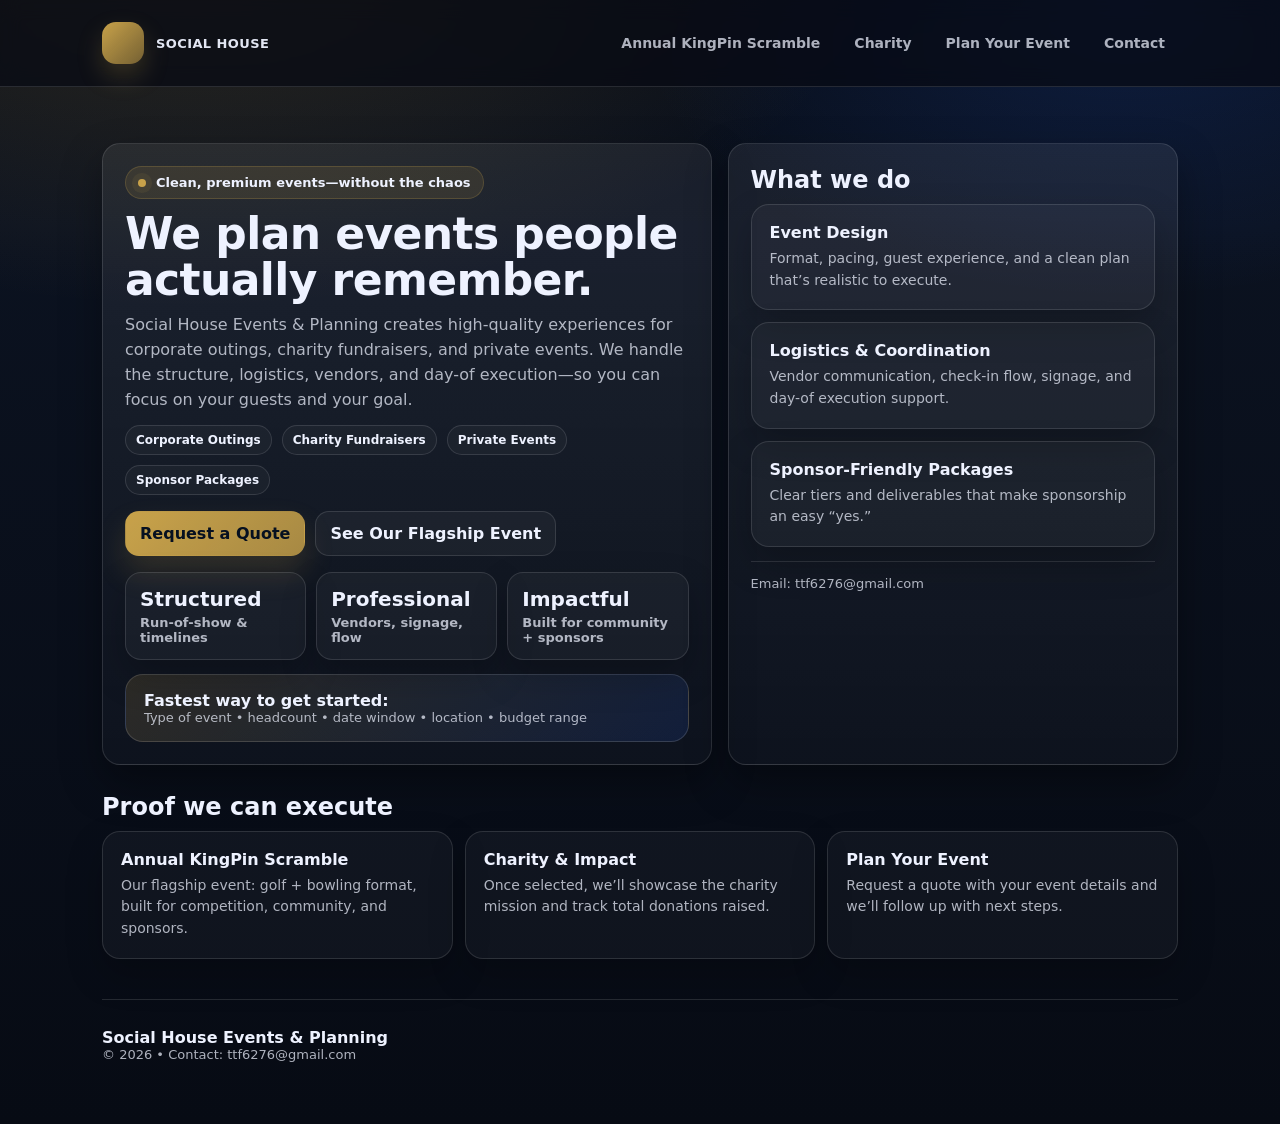
<file: index.html>
<!doctype html>
<html lang="en">
<head>
  <meta charset="utf-8" />
  <meta name="viewport" content="width=device-width, initial-scale=1" />
  <title>Social House Events & Planning</title>
  <meta name="description" content="Social House Events & Planning designs and executes high-quality events—social, corporate, and charity—planned with structure and delivered with energy." />
  <link rel="stylesheet" href="styles.css" />
</head>
<body>
<header class="nav">
  <div class="container nav-inner">
    <a class="brand" href="index.html" aria-label="Social House home">
      <div class="brand-mark" aria-hidden="true"></div>
      <span>Social House</span>
    </a>
    <nav class="nav-links" aria-label="Primary">
      <a href="kingpin.html">Annual KingPin Scramble</a>
      <a href="charity.html">Charity</a>
      <a href="events.html">Plan Your Event</a>
      <a href="contact.html">Contact</a>
    </nav>
  </div>
</header>

<main class="container">
  <section class="hero">
    <div class="hero-grid">
      <div class="card">
        <div class="card-pad">
          <div class="kicker"><span class="dot"></span>Clean, premium events—without the chaos</div>
          <h1>We plan events people actually remember.</h1>
          <p>
            Social House Events & Planning creates high-quality experiences for corporate outings,
            charity fundraisers, and private events. We handle the structure, logistics, vendors,
            and day-of execution—so you can focus on your guests and your goal.
          </p>

          <div class="badge-row">
            <span class="badge">Corporate Outings</span>
            <span class="badge">Charity Fundraisers</span>
            <span class="badge">Private Events</span>
            <span class="badge">Sponsor Packages</span>
          </div>

          <div class="cta-row">
            <a class="btn btn-primary" href="events.html">Request a Quote</a>
            <a class="btn btn-ghost" href="kingpin.html">See Our Flagship Event</a>
          </div>

          <div class="stats">
            <div class="stat">
              <strong>Structured</strong>
              <span>Run-of-show & timelines</span>
            </div>
            <div class="stat">
              <strong>Professional</strong>
              <span>Vendors, signage, flow</span>
            </div>
            <div class="stat">
              <strong>Impactful</strong>
              <span>Built for community + sponsors</span>
            </div>
          </div>

          <div class="banner">
            <strong>Fastest way to get started:</strong>
            <div class="small">Type of event • headcount • date window • location • budget range</div>
          </div>
        </div>
      </div>

      <div class="card">
        <div class="card-pad">
          <h2>What we do</h2>
          <div class="grid" style="grid-template-columns:1fr;">
            <div class="tile">
              <h3>Event Design</h3>
              <p>Format, pacing, guest experience, and a clean plan that’s realistic to execute.</p>
            </div>
            <div class="tile">
              <h3>Logistics & Coordination</h3>
              <p>Vendor communication, check-in flow, signage, and day-of execution support.</p>
            </div>
            <div class="tile">
              <h3>Sponsor-Friendly Packages</h3>
              <p>Clear tiers and deliverables that make sponsorship an easy “yes.”</p>
            </div>
          </div>

          <div class="hr"></div>
          <div class="small">
            Email: <a href="mailto:ttf6276@gmail.com">ttf6276@gmail.com</a>
          </div>
        </div>
      </div>
    </div>
  </section>

  <section class="section">
    <h2>Proof we can execute</h2>
    <div class="grid">
      <a class="tile" href="kingpin.html">
        <h3>Annual KingPin Scramble</h3>
        <p>Our flagship event: golf + bowling format, built for competition, community, and sponsors.</p>
      </a>
      <a class="tile" href="charity.html">
        <h3>Charity & Impact</h3>
        <p>Once selected, we’ll showcase the charity mission and track total donations raised.</p>
      </a>
      <a class="tile" href="events.html">
        <h3>Plan Your Event</h3>
        <p>Request a quote with your event details and we’ll follow up with next steps.</p>
      </a>
    </div>
  </section>

  <footer class="footer">
    <div><strong>Social House Events & Planning</strong></div>
    <div class="small">© <span id="year"></span> • Contact: <a href="mailto:ttf6276@gmail.com">ttf6276@gmail.com</a></div>
  </footer>
</main>

<script src="script.js"></script>
</body>
</html>
</file>
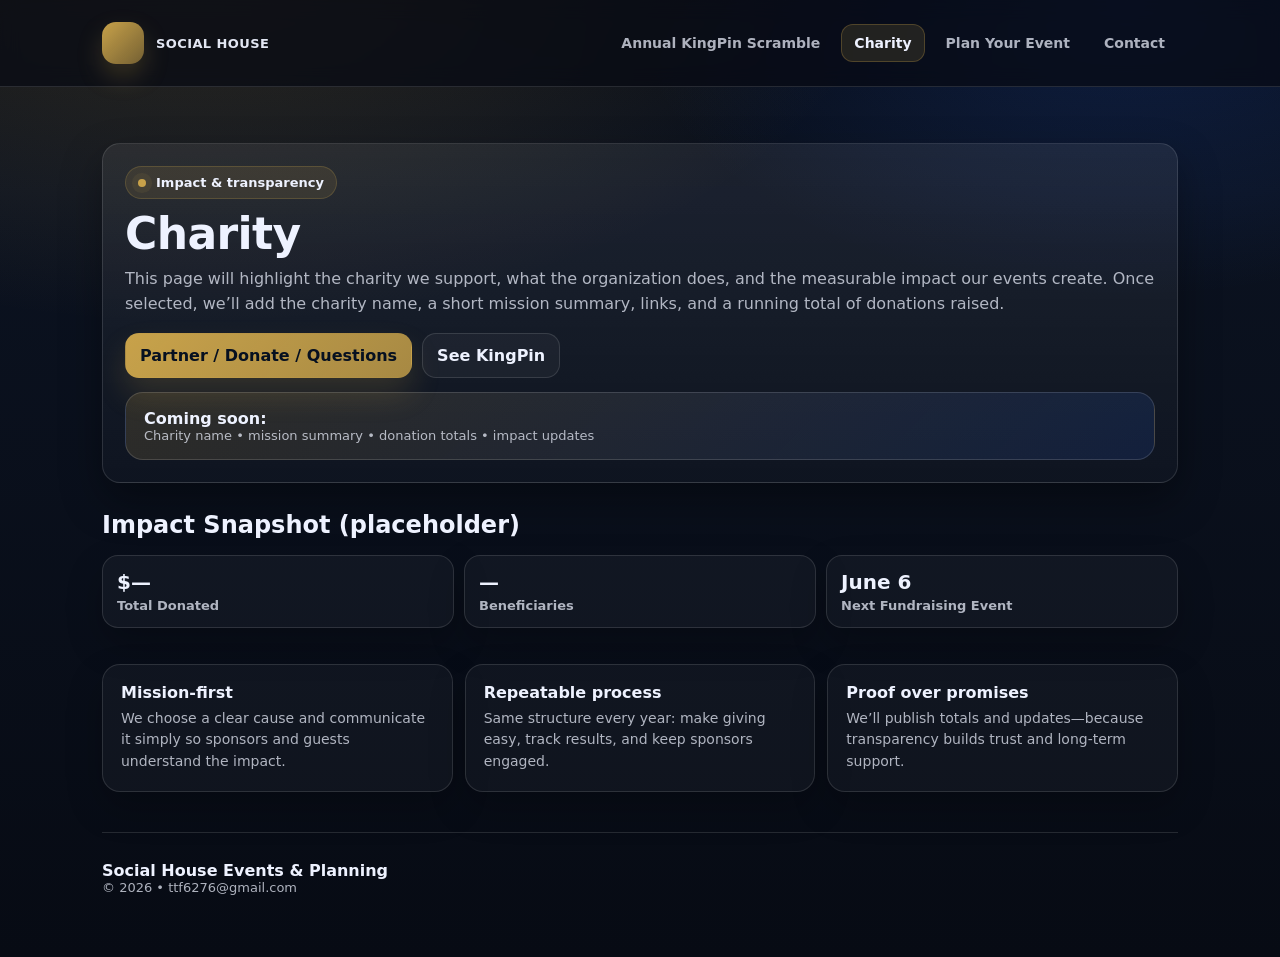
<file: charity.html>
<!doctype html>
<html lang="en">
<head>
  <meta charset="utf-8" />
  <meta name="viewport" content="width=device-width, initial-scale=1" />
  <title>Charity | Social House</title>
  <meta name="description" content="Social House supports purpose-driven events with transparent giving and community impact." />
  <link rel="stylesheet" href="styles.css" />
</head>
<body>
<header class="nav">
  <div class="container nav-inner">
    <a class="brand" href="index.html" aria-label="Social House home">
      <div class="brand-mark" aria-hidden="true"></div>
      <span>Social House</span>
    </a>
    <nav class="nav-links" aria-label="Primary">
      <a href="kingpin.html">Annual KingPin Scramble</a>
      <a href="charity.html">Charity</a>
      <a href="events.html">Plan Your Event</a>
      <a href="contact.html">Contact</a>
    </nav>
  </div>
</header>

<main class="container">
  <section class="hero">
    <div class="card">
      <div class="card-pad">
        <div class="kicker"><span class="dot"></span>Impact & transparency</div>
        <h1>Charity</h1>
        <p>
          This page will highlight the charity we support, what the organization does, and the measurable
          impact our events create. Once selected, we’ll add the charity name, a short mission summary, links,
          and a running total of donations raised.
        </p>

        <div class="cta-row">
          <a class="btn btn-primary" href="contact.html">Partner / Donate / Questions</a>
          <a class="btn btn-ghost" href="kingpin.html">See KingPin</a>
        </div>

        <div class="banner">
          <strong>Coming soon:</strong>
          <div class="small">Charity name • mission summary • donation totals • impact updates</div>
        </div>
      </div>
    </div>
  </section>

  <section class="section">
    <h2>Impact Snapshot (placeholder)</h2>
    <div class="stats">
      <div class="stat"><strong>$—</strong><span>Total Donated</span></div>
      <div class="stat"><strong>—</strong><span>Beneficiaries</span></div>
      <div class="stat"><strong>June 6</strong><span>Next Fundraising Event</span></div>
    </div>
  </section>

  <section class="section">
    <div class="grid">
      <div class="tile">
        <h3>Mission-first</h3>
        <p>We choose a clear cause and communicate it simply so sponsors and guests understand the impact.</p>
      </div>
      <div class="tile">
        <h3>Repeatable process</h3>
        <p>Same structure every year: make giving easy, track results, and keep sponsors engaged.</p>
      </div>
      <div class="tile">
        <h3>Proof over promises</h3>
        <p>We’ll publish totals and updates—because transparency builds trust and long-term support.</p>
      </div>
    </div>
  </section>

  <footer class="footer">
    <div><strong>Social House Events & Planning</strong></div>
    <div class="small">© <span id="year"></span> • <a href="mailto:ttf6276@gmail.com">ttf6276@gmail.com</a></div>
  </footer>
</main>

<script src="script.js"></script>
</body>
</html>
</file>
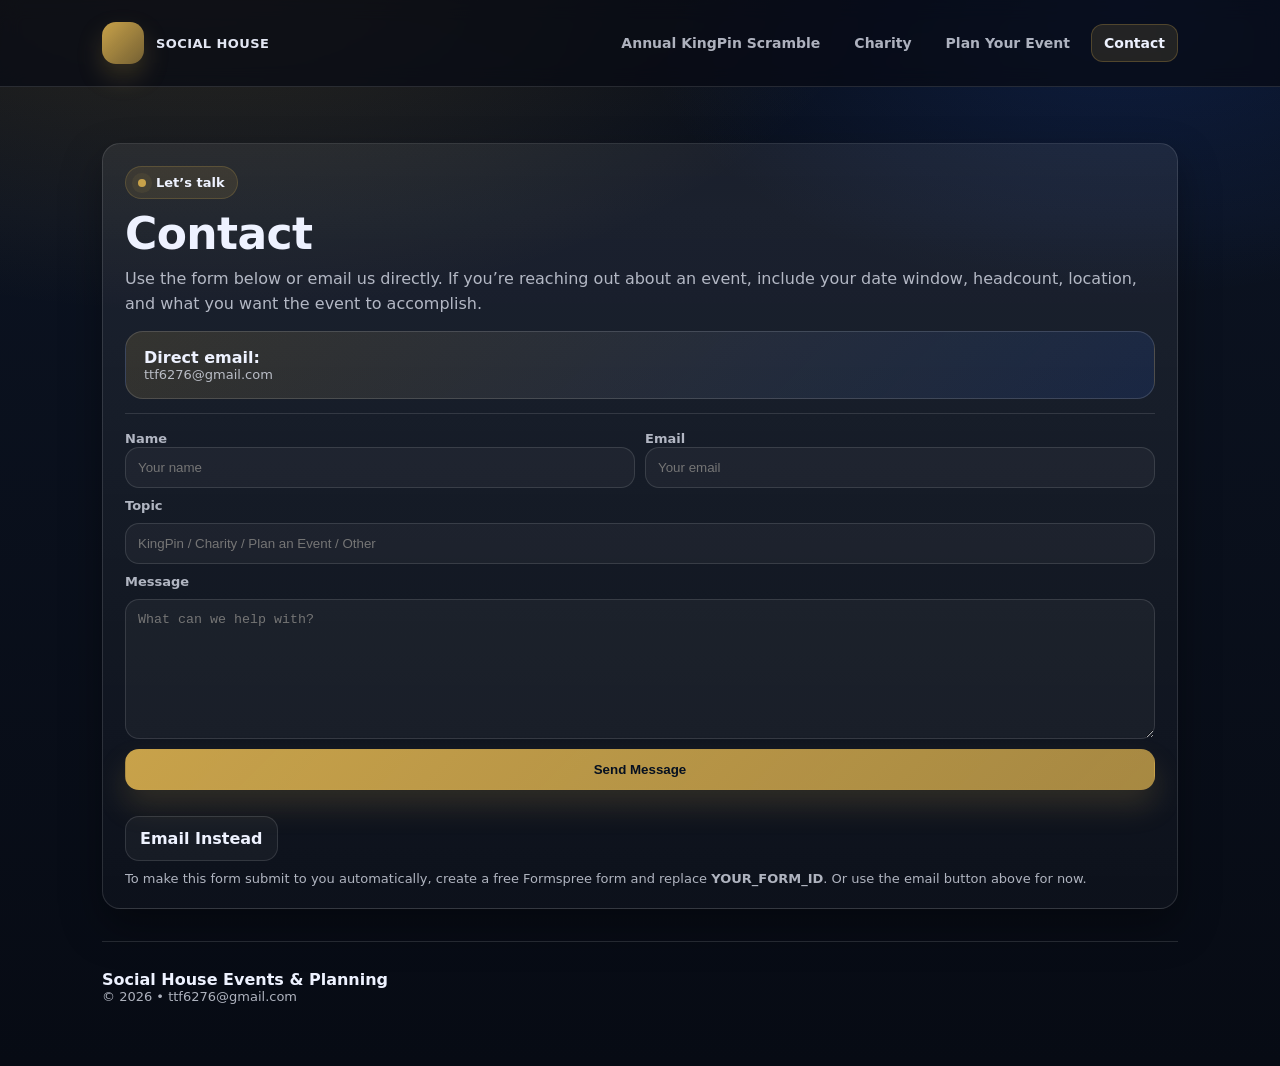
<file: contact.html>
<!doctype html>
<html lang="en">
<head>
  <meta charset="utf-8" />
  <meta name="viewport" content="width=device-width, initial-scale=1" />
  <title>Contact | Social House</title>
  <meta name="description" content="Contact Social House Events & Planning for questions, sponsorship, charity details, or event planning inquiries." />
  <link rel="stylesheet" href="styles.css" />
</head>
<body>
<header class="nav">
  <div class="container nav-inner">
    <a class="brand" href="index.html" aria-label="Social House home">
      <div class="brand-mark" aria-hidden="true"></div>
      <span>Social House</span>
    </a>
    <nav class="nav-links" aria-label="Primary">
      <a href="kingpin.html">Annual KingPin Scramble</a>
      <a href="charity.html">Charity</a>
      <a href="events.html">Plan Your Event</a>
      <a href="contact.html">Contact</a>
    </nav>
  </div>
</header>

<main class="container">
  <section class="hero">
    <div class="card">
      <div class="card-pad">
        <div class="kicker"><span class="dot"></span>Let’s talk</div>
        <h1>Contact</h1>
        <p>
          Use the form below or email us directly. If you’re reaching out about an event, include your date window,
          headcount, location, and what you want the event to accomplish.
        </p>

        <div class="banner">
          <strong>Direct email:</strong>
          <div class="small"><a href="mailto:ttf6276@gmail.com">ttf6276@gmail.com</a></div>
        </div>

        <div class="hr"></div>

        <!-- Contact form -->
        <form id="contact" class="form" action="https://formspree.io/f/YOUR_FORM_ID" method="POST">
          <div class="two-col">
            <div>
              <label for="cname">Name</label>
              <input id="cname" name="name" placeholder="Your name" required />
            </div>
            <div>
              <label for="cemail">Email</label>
              <input id="cemail" name="email" type="email" placeholder="Your email" required />
            </div>
          </div>

          <label for="topic">Topic</label>
          <input id="topic" name="topic" placeholder="KingPin / Charity / Plan an Event / Other" required />

          <label for="msg">Message</label>
          <textarea id="msg" name="message" placeholder="What can we help with?"></textarea>

          <button class="btn btn-primary" type="submit">Send Message</button>

          <div class="cta-row">
            <a class="btn btn-ghost"
               href="mailto:ttf6276@gmail.com?subject=Social%20House%20Inquiry&body=Name:%0AEmail:%0ATopic:%0AMessage:%0A">
              Email Instead
            </a>
          </div>

          <div class="small">
            To make this form submit to you automatically, create a free Formspree form and replace <strong>YOUR_FORM_ID</strong>.
            Or use the email button above for now.
          </div>
        </form>
      </div>
    </div>
  </section>

  <footer class="footer">
    <div><strong>Social House Events & Planning</strong></div>
    <div class="small">© <span id="year"></span> • <a href="mailto:ttf6276@gmail.com">ttf6276@gmail.com</a></div>
  </footer>
</main>

<script src="script.js"></script>
</body>
</html>
</file>
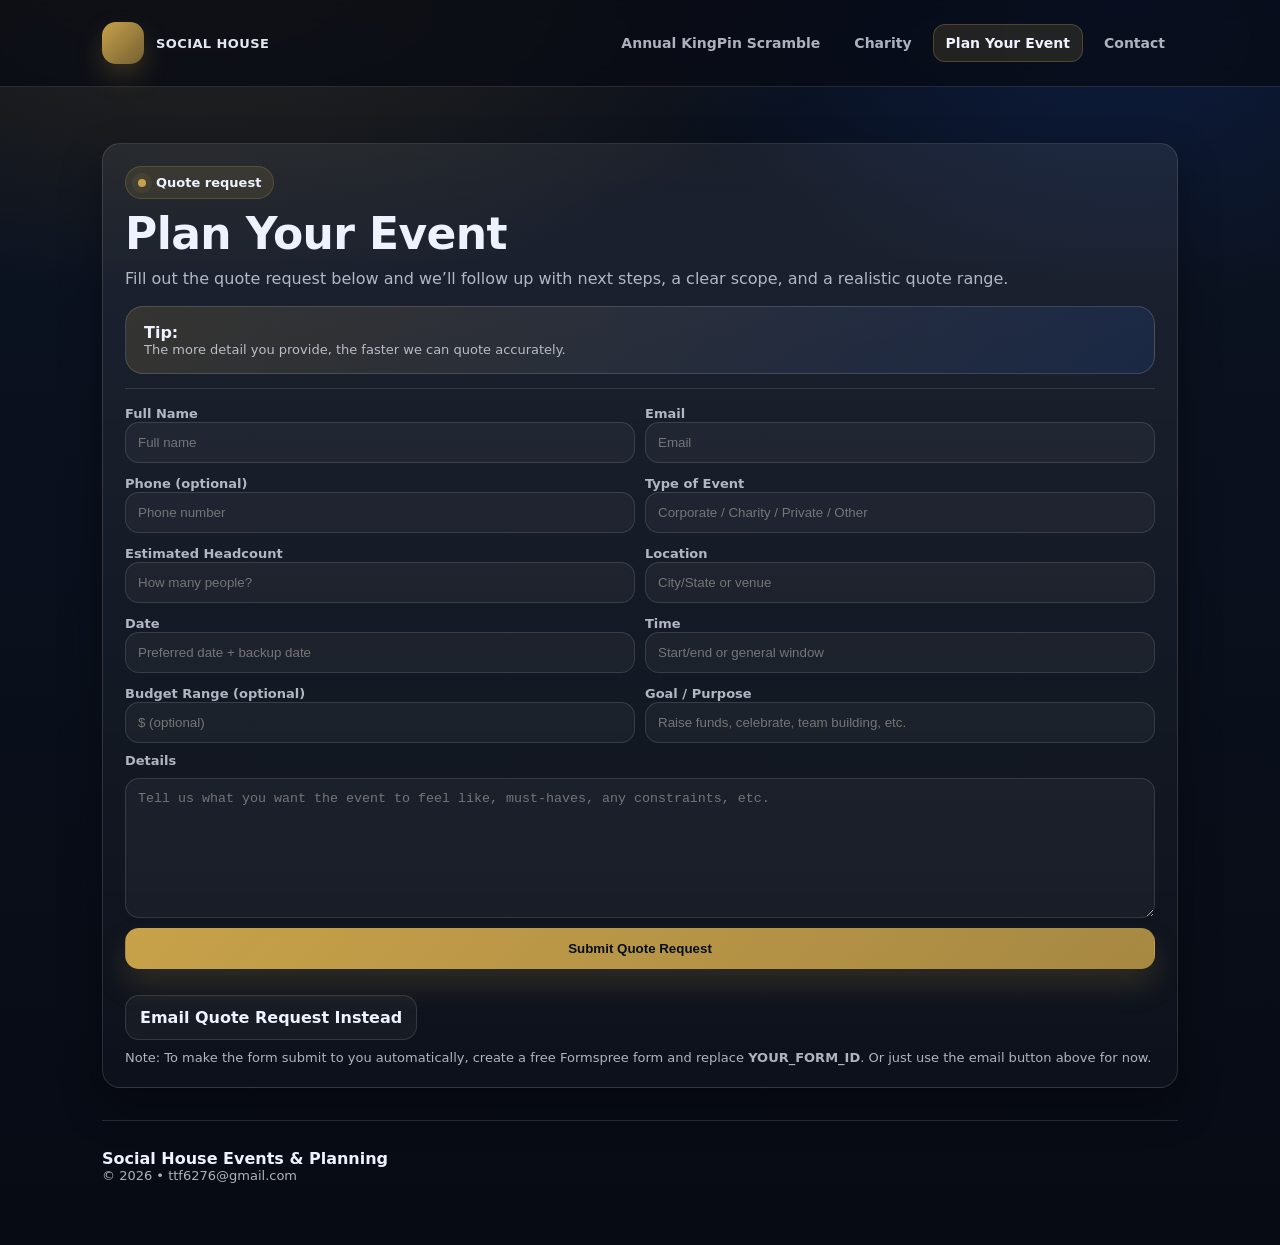
<file: events.html>
<!doctype html>
<html lang="en">
<head>
  <meta charset="utf-8" />
  <meta name="viewport" content="width=device-width, initial-scale=1" />
  <title>Plan Your Event | Social House</title>
  <meta name="description" content="Request a quote for your next event. Social House plans and executes corporate, charity, and private events with structure and energy." />
  <link rel="stylesheet" href="styles.css" />
</head>
<body>
<header class="nav">
  <div class="container nav-inner">
    <a class="brand" href="index.html" aria-label="Social House home">
      <div class="brand-mark" aria-hidden="true"></div>
      <span>Social House</span>
    </a>
    <nav class="nav-links" aria-label="Primary">
      <a href="kingpin.html">Annual KingPin Scramble</a>
      <a href="charity.html">Charity</a>
      <a href="events.html">Plan Your Event</a>
      <a href="contact.html">Contact</a>
    </nav>
  </div>
</header>

<main class="container">
  <section class="hero">
    <div class="card">
      <div class="card-pad">
        <div class="kicker"><span class="dot"></span>Quote request</div>
        <h1>Plan Your Event</h1>
        <p>
          Fill out the quote request below and we’ll follow up with next steps, a clear scope,
          and a realistic quote range.
        </p>

        <div class="banner">
          <strong>Tip:</strong>
          <div class="small">The more detail you provide, the faster we can quote accurately.</div>
        </div>

        <div class="hr"></div>

        <!-- Quote form -->
        <!-- Option A: Use Formspree (recommended). Replace YOUR_FORM_ID when ready. -->
        <!-- Option B: Use the Email button below (works immediately). -->
        <form id="quote" class="form" action="https://formspree.io/f/YOUR_FORM_ID" method="POST">
          <div class="two-col">
            <div>
              <label for="name">Full Name</label>
              <input id="name" name="name" placeholder="Full name" required />
            </div>
            <div>
              <label for="email">Email</label>
              <input id="email" name="email" type="email" placeholder="Email" required />
            </div>
          </div>

          <div class="two-col">
            <div>
              <label for="phone">Phone (optional)</label>
              <input id="phone" name="phone" placeholder="Phone number" />
            </div>
            <div>
              <label for="type">Type of Event</label>
              <input id="type" name="event_type" placeholder="Corporate / Charity / Private / Other" required />
            </div>
          </div>

          <div class="two-col">
            <div>
              <label for="people">Estimated Headcount</label>
              <input id="people" name="headcount" placeholder="How many people?" required />
            </div>
            <div>
              <label for="location">Location</label>
              <input id="location" name="location" placeholder="City/State or venue" />
            </div>
          </div>

          <div class="two-col">
            <div>
              <label for="date">Date</label>
              <input id="date" name="date" placeholder="Preferred date + backup date" required />
            </div>
            <div>
              <label for="time">Time</label>
              <input id="time" name="time" placeholder="Start/end or general window" />
            </div>
          </div>

          <div class="two-col">
            <div>
              <label for="budget">Budget Range (optional)</label>
              <input id="budget" name="budget" placeholder="$ (optional)" />
            </div>
            <div>
              <label for="goal">Goal / Purpose</label>
              <input id="goal" name="goal" placeholder="Raise funds, celebrate, team building, etc." />
            </div>
          </div>

          <label for="details">Details</label>
          <textarea id="details" name="details" placeholder="Tell us what you want the event to feel like, must-haves, any constraints, etc."></textarea>

          <button class="btn btn-primary" type="submit">Submit Quote Request</button>

          <div class="cta-row">
            <a class="btn btn-ghost"
               href="mailto:ttf6276@gmail.com?subject=Event%20Quote%20Request%20-%20Social%20House&body=Name:%0AEmail:%0APhone:%0AType%20of%20Event:%0AHeadcount:%0ADate:%0ATime:%0ALocation:%0ABudget:%0AGoal:%0ADetails:%0A">
              Email Quote Request Instead
            </a>
          </div>

          <div class="small">
            Note: To make the form submit to you automatically, create a free Formspree form and replace <strong>YOUR_FORM_ID</strong>.
            Or just use the email button above for now.
          </div>
        </form>
      </div>
    </div>
  </section>

  <footer class="footer">
    <div><strong>Social House Events & Planning</strong></div>
    <div class="small">© <span id="year"></span> • <a href="mailto:ttf6276@gmail.com">ttf6276@gmail.com</a></div>
  </footer>
</main>

<script src="script.js"></script>
</body>
</html>
</file>
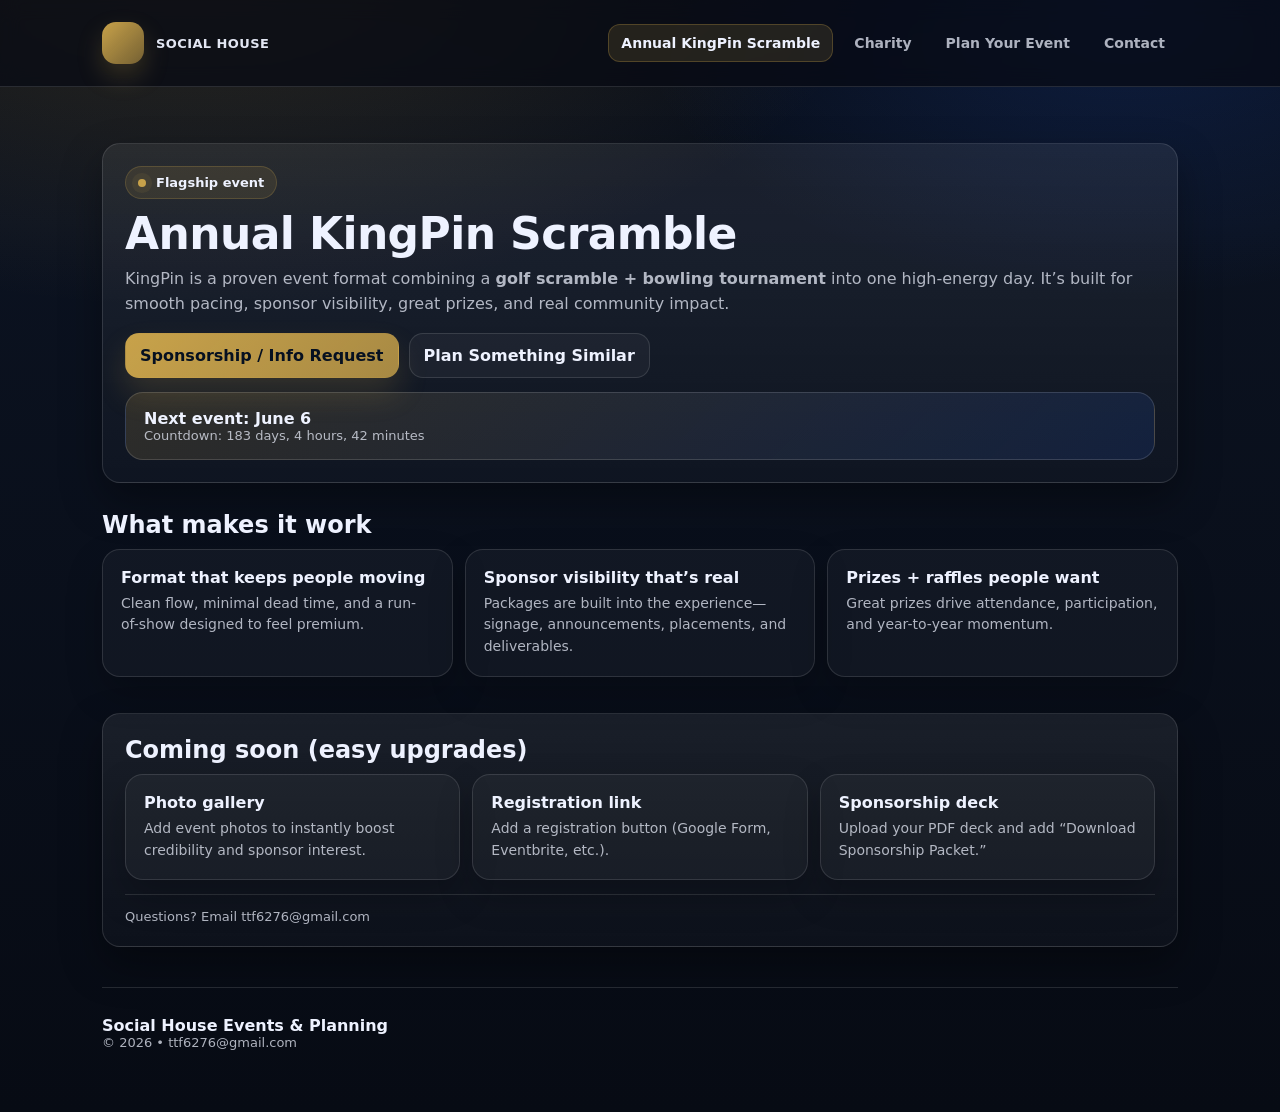
<file: kingpin.html>
<!doctype html>
<html lang="en">
<head>
  <meta charset="utf-8" />
  <meta name="viewport" content="width=device-width, initial-scale=1" />
  <title>Annual KingPin Scramble | Social House</title>
  <meta name="description" content="The Annual KingPin Scramble is Social House’s flagship event—golf + bowling, competition + community, designed for sponsors and impact." />
  <link rel="stylesheet" href="styles.css" />
</head>
<body>
<header class="nav">
  <div class="container nav-inner">
    <a class="brand" href="index.html" aria-label="Social House home">
      <div class="brand-mark" aria-hidden="true"></div>
      <span>Social House</span>
    </a>
    <nav class="nav-links" aria-label="Primary">
      <a href="kingpin.html">Annual KingPin Scramble</a>
      <a href="charity.html">Charity</a>
      <a href="events.html">Plan Your Event</a>
      <a href="contact.html">Contact</a>
    </nav>
  </div>
</header>

<main class="container">
  <section class="hero">
    <div class="card">
      <div class="card-pad">
        <div class="kicker"><span class="dot"></span>Flagship event</div>
        <h1>Annual KingPin Scramble</h1>
        <p>
          KingPin is a proven event format combining a <strong>golf scramble + bowling tournament</strong> into one
          high-energy day. It’s built for smooth pacing, sponsor visibility, great prizes, and real community impact.
        </p>

        <div class="cta-row">
          <a class="btn btn-primary" href="contact.html">Sponsorship / Info Request</a>
          <a class="btn btn-ghost" href="events.html">Plan Something Similar</a>
        </div>

        <div class="banner">
          <strong>Next event: June 6</strong>
          <div class="small">Countdown: <span id="kingpin-countdown">loading…</span></div>
        </div>
      </div>
    </div>
  </section>

  <section class="section">
    <h2>What makes it work</h2>
    <div class="grid">
      <div class="tile">
        <h3>Format that keeps people moving</h3>
        <p>Clean flow, minimal dead time, and a run-of-show designed to feel premium.</p>
      </div>
      <div class="tile">
        <h3>Sponsor visibility that’s real</h3>
        <p>Packages are built into the experience—signage, announcements, placements, and deliverables.</p>
      </div>
      <div class="tile">
        <h3>Prizes + raffles people want</h3>
        <p>Great prizes drive attendance, participation, and year-to-year momentum.</p>
      </div>
    </div>
  </section>

  <section class="section">
    <div class="card">
      <div class="card-pad">
        <h2>Coming soon (easy upgrades)</h2>
        <div class="grid">
          <div class="tile">
            <h3>Photo gallery</h3>
            <p>Add event photos to instantly boost credibility and sponsor interest.</p>
          </div>
          <div class="tile">
            <h3>Registration link</h3>
            <p>Add a registration button (Google Form, Eventbrite, etc.).</p>
          </div>
          <div class="tile">
            <h3>Sponsorship deck</h3>
            <p>Upload your PDF deck and add “Download Sponsorship Packet.”</p>
          </div>
        </div>
        <div class="hr"></div>
        <div class="small">Questions? Email <a href="mailto:ttf6276@gmail.com">ttf6276@gmail.com</a></div>
      </div>
    </div>
  </section>

  <footer class="footer">
    <div><strong>Social House Events & Planning</strong></div>
    <div class="small">© <span id="year"></span> • <a href="mailto:ttf6276@gmail.com">ttf6276@gmail.com</a></div>
  </footer>
</main>

<script src="script.js"></script>
</body>
</html>
</file>
<file: styles.css>
:root{
  --bg: #0b1220;
  --surface: rgba(255,255,255,.06);
  --surface2: rgba(255,255,255,.035);
  --border: rgba(255,255,255,.12);
  --text: #eef2ff;
  --muted: rgba(238,242,255,.72);

  /* Classy but not boring: midnight + soft gold */
  --brand: #c8a24a;      /* gold */
  --brand2: #2b6cff;     /* subtle cool accent */
  --ink: #061020;

  --radius: 18px;
  --shadow: 0 18px 40px rgba(0,0,0,.35);
  --shadowSoft: 0 16px 36px rgba(0,0,0,.22);

  --max: 1120px;
}

*{box-sizing:border-box}
html,body{margin:0;padding:0}
body{
  font-family: system-ui, -apple-system, Segoe UI, Roboto, Arial, sans-serif;
  color: var(--text);
  background:
    radial-gradient(1200px 700px at 15% -10%, rgba(200,162,74,.22), transparent 60%),
    radial-gradient(900px 540px at 88% 0%, rgba(43,108,255,.18), transparent 55%),
    linear-gradient(180deg, #060b15, #0b1220 20%, #070b14);
}

a{color:inherit;text-decoration:none}
.container{max-width:var(--max); margin:0 auto; padding:22px}

.nav{
  position:sticky; top:0; z-index:10;
  background: rgba(7,11,20,.72);
  border-bottom: 1px solid var(--border);
  backdrop-filter: blur(10px);
}
.nav-inner{
  display:flex; align-items:center; justify-content:space-between;
  gap:16px;
}
.brand{
  display:flex; align-items:center; gap:12px;
  font-weight:900; letter-spacing:.4px;
}
.brand-mark{
  width:42px; height:42px; border-radius:14px;
  background: linear-gradient(135deg, rgba(200,162,74,1), rgba(200,162,74,.55));
  box-shadow: 0 12px 26px rgba(200,162,74,.22);
}
.brand span{
  text-transform:uppercase;
  font-size:13px;
  opacity:.95;
  white-space:nowrap;
}

.nav-links{
  display:flex; flex-wrap:wrap; gap:8px; justify-content:flex-end;
}
.nav-links a{
  padding:10px 12px;
  border-radius:12px;
  border:1px solid transparent;
  color: var(--muted);
  font-weight:800;
  font-size:14px;
}
.nav-links a:hover{
  border-color: var(--border);
  color: var(--text);
  background: rgba(255,255,255,.04);
}
.nav-links a.active{
  color: var(--text);
  background: rgba(200,162,74,.14);
  border-color: rgba(200,162,74,.28);
}

.hero{padding:34px 0 10px}
.hero-grid{
  display:grid;
  grid-template-columns: 1.15fr .85fr;
  gap:16px;
  align-items:stretch;
}
@media (max-width: 920px){ .hero-grid{grid-template-columns:1fr;} }

.card{
  background: linear-gradient(180deg, rgba(255,255,255,.07), rgba(255,255,255,.025));
  border: 1px solid var(--border);
  border-radius: var(--radius);
  box-shadow: var(--shadow);
  overflow:hidden;
}
.card-pad{padding:22px}

.kicker{
  display:inline-flex;
  gap:10px;
  align-items:center;
  padding:8px 12px;
  border-radius:999px;
  background: rgba(200,162,74,.12);
  border: 1px solid rgba(200,162,74,.22);
  font-weight:850;
  font-size:13px;
}
.kicker .dot{
  width:8px;height:8px;border-radius:999px;background: var(--brand);
  box-shadow: 0 0 0 6px rgba(200,162,74,.08);
}

h1{
  margin:12px 0 10px;
  font-size:44px;
  line-height:1.05;
  letter-spacing:-.6px;
}
@media (max-width: 920px){ h1{font-size:38px} }
h2{margin:0 0 10px; font-size:24px}
h3{margin:0 0 6px; font-size:16px}

p{margin:0; color: var(--muted); line-height:1.55; font-size:16px}

.badge-row{display:flex; gap:10px; flex-wrap:wrap; margin-top:12px}
.badge{
  font-size:12px; font-weight:850;
  padding:7px 10px;
  border-radius:999px;
  border:1px solid var(--border);
  background: rgba(255,255,255,.03);
  color: var(--text);
}

.cta-row{display:flex; gap:10px; flex-wrap:wrap; margin-top:16px}
.btn{
  display:inline-flex; align-items:center; justify-content:center; gap:10px;
  padding:12px 14px;
  border-radius:14px;
  font-weight:900;
  border:1px solid transparent;
  cursor:pointer;
}
.btn-primary{
  background: linear-gradient(135deg, var(--brand), rgba(200,162,74,.82));
  color: var(--ink);
  box-shadow: 0 16px 30px rgba(200,162,74,.18);
}
.btn-primary:hover{filter:brightness(1.03)}
.btn-ghost{
  background: rgba(255,255,255,.04);
  border-color: var(--border);
  color: var(--text);
}
.btn-ghost:hover{background: rgba(255,255,255,.07)}

.stats{
  display:grid;
  grid-template-columns: repeat(3, 1fr);
  gap:10px;
  margin-top:16px;
}
@media (max-width: 920px){ .stats{grid-template-columns:1fr} }
.stat{
  padding:14px;
  border-radius:16px;
  background: var(--surface2);
  border: 1px solid var(--border);
  box-shadow: var(--shadowSoft);
}
.stat strong{display:block; font-size:20px}
.stat span{display:block; color: var(--muted); font-weight:750; margin-top:4px; font-size:13px}

.section{padding:18px 0}
.grid{
  display:grid;
  grid-template-columns: repeat(3, 1fr);
  gap:12px;
}
@media (max-width: 920px){ .grid{grid-template-columns:1fr} }

.tile{
  padding:18px;
  border-radius:18px;
  background: var(--surface2);
  border: 1px solid var(--border);
  box-shadow: var(--shadowSoft);
}
.tile p{font-size:14px}
.tile:hover{transform: translateY(-1px)}
.tile{transition: transform .15s ease}

.banner{
  margin-top:14px;
  padding:16px 18px;
  border-radius:18px;
  background: linear-gradient(135deg, rgba(200,162,74,.16), rgba(43,108,255,.12));
  border:1px solid rgba(255,255,255,.14);
}

.hr{height:1px;background:var(--border);margin:14px 0}

.form{display:grid; gap:10px; margin-top:12px}
input, textarea, select{
  width:100%;
  padding:12px 12px;
  border-radius:14px;
  background: rgba(255,255,255,.04);
  border:1px solid var(--border);
  color: var(--text);
  outline:none;
}
textarea{min-height:140px; resize:vertical}
label{font-size:13px; color: var(--muted); font-weight:800}

.two-col{
  display:grid;
  grid-template-columns: 1fr 1fr;
  gap:10px;
}
@media (max-width: 720px){ .two-col{grid-template-columns:1fr} }

.small{font-size:13px;color: var(--muted)}
.footer{
  padding:28px 0 40px;
  color: var(--muted);
  border-top:1px solid var(--border);
  margin-top:22px;
}
.footer strong{color: var(--text)}
</file>
